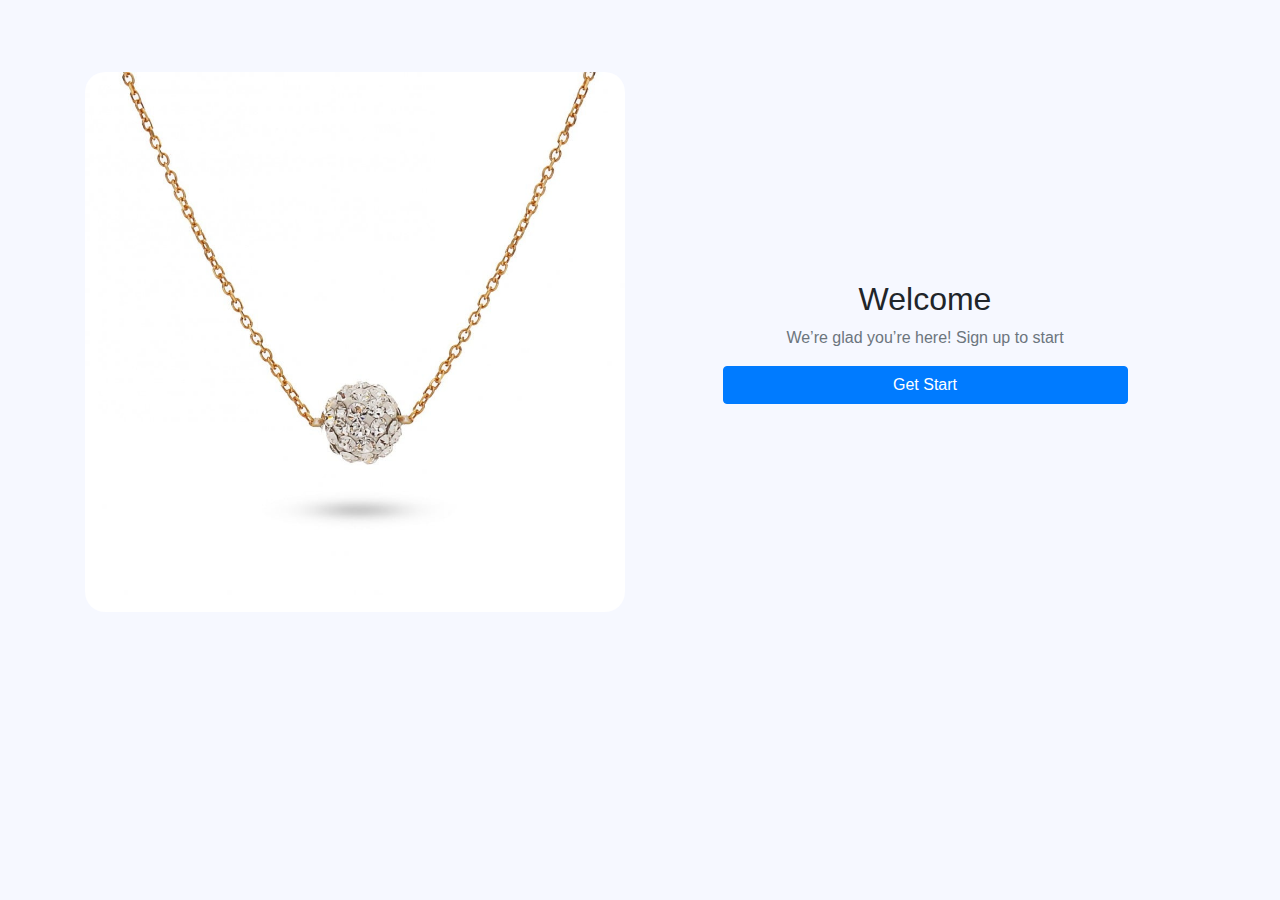
<file: index.html>
<!DOCTYPE html>
<html lang="en">
<head>
    <meta charset="UTF-8">
    <meta name="viewport" content="width=device-width, initial-scale=1.0">
    <title>start login</title>
    <link rel="stylesheet" href="css/bootstrap.min.css">
    <link rel="stylesheet" href="css/style.css">
</head>
<style>
    img{
        border-radius: 20px;
    }
</style>
<body>
    <div class="container mt-5 pt-4 ">
        <div class="row ">
            <div class="col-md-6 ">
                <img src="imge/yeMNVFPFDbV8beIdxUgC1zgsEwz2PpO3Rf3YxwtD.jpg" class="w-100 h-100">
            </div>

            <div class="col-md-6 w-100 d-flex flex-column align-items-center justify-content-center">
                <h2>Welcome</h2>
                <p class="text-muted">We’re glad you’re here! Sign up to start</p>
                <a href="register.html" class="btn btn-primary w-75">Get Start</a>
            </div>
        </div>
    </div>



    <script src="js/jquery.slim.min.js"></script>
    <script src="js/popper.min.js"></script>
    <script src="js/bootstrap.min.js"></script>
</body>
</html>
</file>
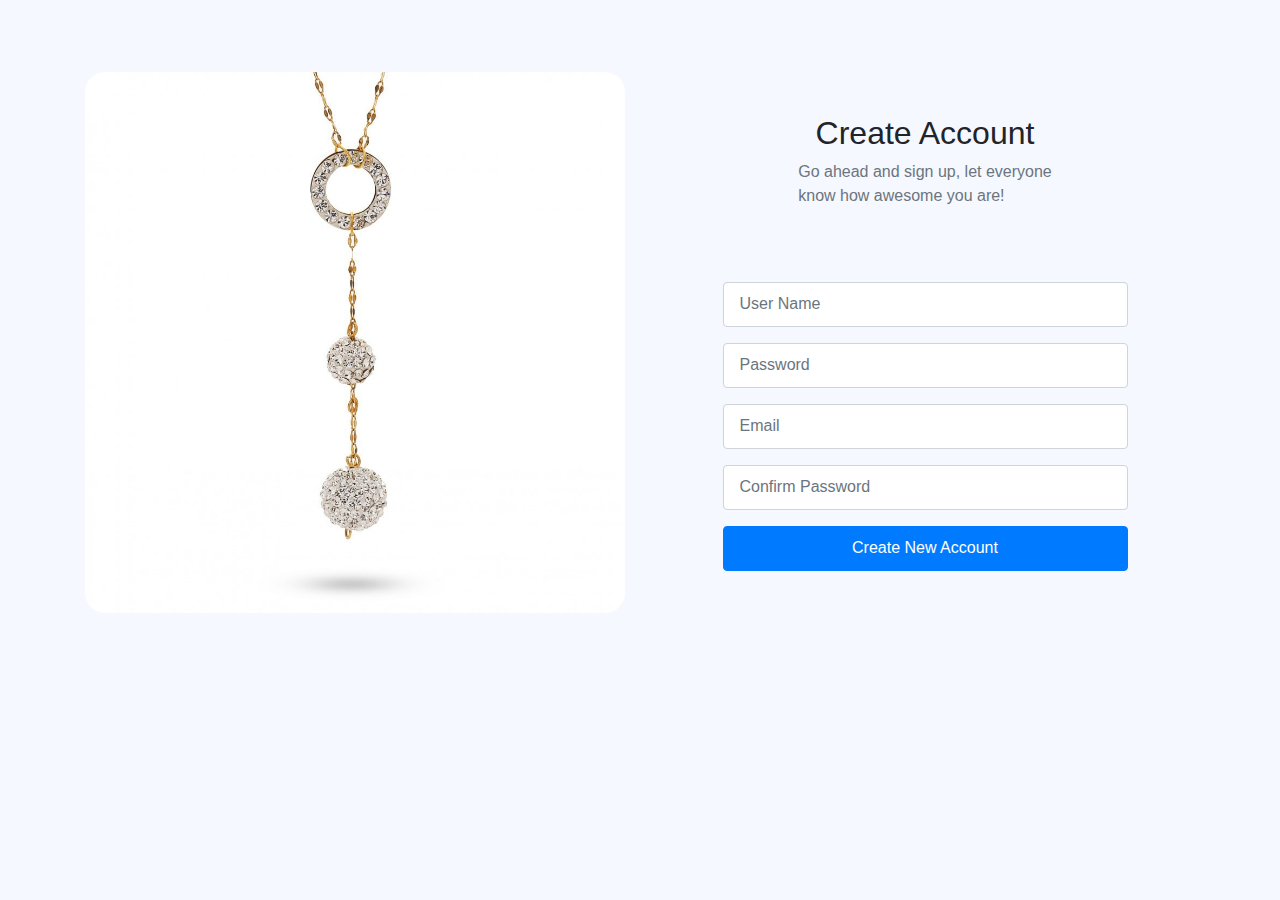
<file: register.html>
<!DOCTYPE html>
<html lang="en">
<head>
    <meta charset="UTF-8">
    <meta name="viewport" content="width=device-width, initial-scale=1.0">
    <title>start login</title>
    <link rel="stylesheet" href="css/bootstrap.min.css">
    <link rel="stylesheet" href="css/style.css">
</head>
<style>
    .form input{
        height:45px;
    }
    
    img{
        border-radius: 20px;
    }

</style>
<body>
    <div class="container mt-5 pt-4 ">
        <div class="row ">
            <div class="col-md-6 ">
                <img src="imge/FTr6d7bXrSFT15VDkA1IBYDCneBIp1OiUzlDJDxO.jpg" class="w-100 h-100">
            </div>

            <div class="col-md-6 w-100 d-flex flex-column align-items-center justify-content-center">
                <h2>Create Account</h2>
                <p class="text-muted">Go ahead and sign up, let everyone<br>know how awesome you are!</p>
                <h3 class="alert  w-75  " id="message"></h3>
                <form class="w-75 form" action="success.html" onsubmit="return formValidation()">
                    <input type="text" class="form-control w-100 p-3  mt-3" id="user" name="username" placeholder="User Name" value="" >
                    <input type="password" class="form-control w-100 p-3  mt-3 "id="password" name="password" placeholder="Password"value="" >
                    <input type="email" class="form-control w-100 p-3  mt-3" id="email" name="Email" placeholder="Email" value="">
                    <input type="password" class="form-control w-100 p-3  mt-3"id="confirm-password" name="confpass" placeholder="Confirm Password"value="" >
                    <input type="submit" value="Create New Account" id="btn" class="btn btn-primary w-100 mt-3 ">

                </form>
            </div>
        </div>
    </div>



    <script src="js/jquery.slim.min.js"></script>
    <script src="js/popper.min.js"></script>
    <script src="js/bootstrap.min.js"></script>
    <script src="js/script.js"></script>
</body>

</html>
</file>
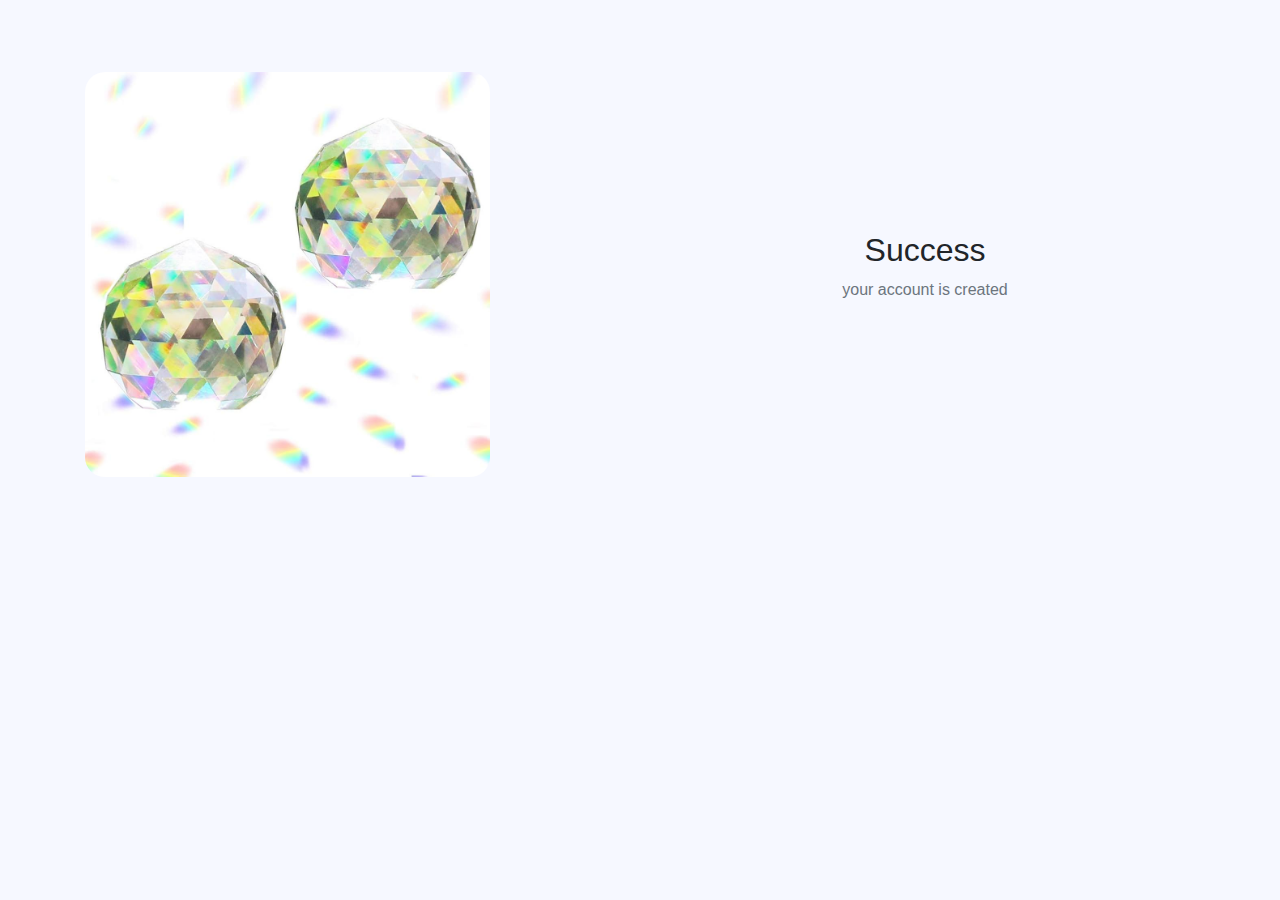
<file: success.html>
<!DOCTYPE html>
<html lang="en">
<head>
    <meta charset="UTF-8">
    <meta name="viewport" content="width=device-width, initial-scale=1.0">
    <title>start login</title>
    <link rel="stylesheet" href="css/bootstrap.min.css">
    <link rel="stylesheet" href="css/style.css">
</head>
<style>
    img{
        border-radius: 20px;
    }
</style>
<body>
    <div class="container mt-5 pt-4 ">
        <div class="row ">
            <div class="col-md-6 ">
                <img src="imge/51AMdnndIkL._UF1000,1000_QL80_.jpg" class="w-75 h-100 ">
            </div>

            <div class="col-md-6 w-100 d-flex flex-column align-items-center justify-content-center">
                <h2>Success</h2>
                <p class="text-muted">your account is created</p>
                <!-- <p class="text-muted">We’re glad you’re here! Sign up to start</p>
                <a href="register.html" class="btn btn-primary w-75">Get Start</a> -->
            </div>
        </div>
    </div>



    <script src="js/jquery.slim.min.js"></script>
    <script src="js/popper.min.js"></script>
    <script src="js/bootstrap.min.js"></script>
</body>

</html>
</file>
<file: css/style.css>
body{
    background-color: #f6f8ff;
}
</file>
